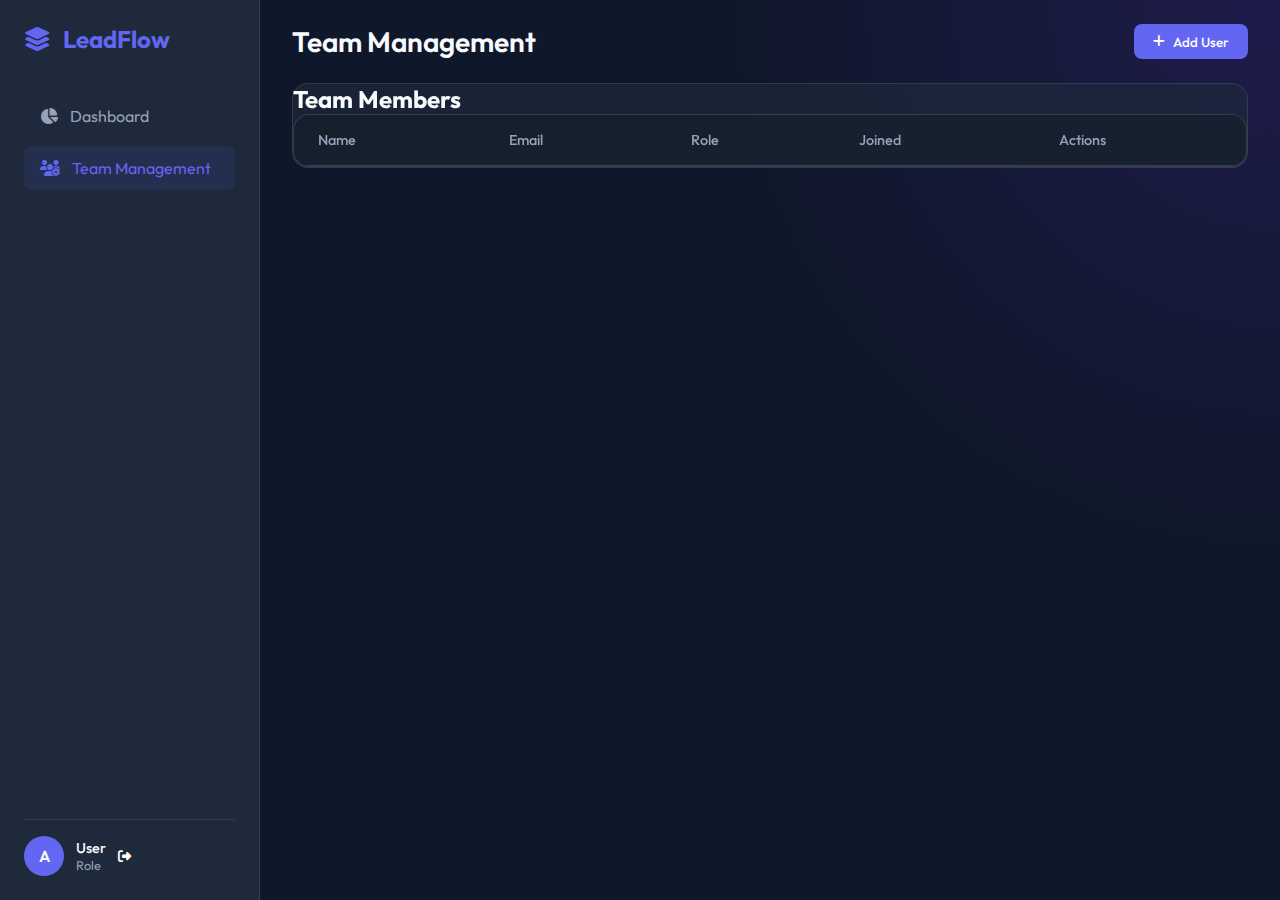
<file: crm/admin.html>
<!DOCTYPE html>
<html lang="en">
<head>
    <meta charset="UTF-8">
    <meta name="viewport" content="width=device-width, initial-scale=1.0">
    <title>Admin - LeadFlow CRM</title>
    <link rel="preconnect" href="https://fonts.googleapis.com">
    <link rel="preconnect" href="https://fonts.gstatic.com" crossorigin>
    <link href="https://fonts.googleapis.com/css2?family=Outfit:wght@300;400;500;600;700&display=swap" rel="stylesheet">
    <link rel="stylesheet" href="https://cdnjs.cloudflare.com/ajax/libs/font-awesome/6.4.0/css/all.min.css">
    <link rel="stylesheet" href="assets/css/style.css">
</head>
<body>
    <div class="app-container">
        <aside class="sidebar">
            <div class="logo">
                <i class="fa-solid fa-layer-group"></i>
                <span>LeadFlow</span>
            </div>
            <nav class="nav-menu">
                <a href="index.html" class="nav-item">
                    <i class="fa-solid fa-chart-pie"></i>
                    <span>Dashboard</span>
                </a>
                <a href="#" class="nav-item active">
                    <i class="fa-solid fa-users-gear"></i>
                    <span>Team Management</span>
                </a>
            </nav>
            <div class="user-profile">
                <div class="avatar">A</div>
                <div class="info">
                    <span class="name" id="user-name">User</span>
                    <span class="role" id="user-role">Role</span>
                </div>
                <button id="logout-btn" style="background:none; border:none; color:white; cursor:pointer;"><i class="fa-solid fa-sign-out-alt"></i></button>
            </div>
        </aside>

        <main class="main-content">
            <header class="top-header">
                <h1>Team Management</h1>
                <div class="actions">
                    <button class="btn-primary" id="add-user-btn">
                        <i class="fa-solid fa-plus"></i> Add User
                    </button>
                </div>
            </header>

            <div class="view-container">
                <div class="card">
                    <div class="card-header">
                        <h2>Team Members</h2>
                    </div>
                    <div class="table-container">
                        <table class="data-table">
                            <thead>
                                <tr>
                                    <th>Name</th>
                                    <th>Email</th>
                                    <th>Role</th>
                                    <th>Joined</th>
                                    <th>Actions</th>
                                </tr>
                            </thead>
                            <tbody id="users-table-body">
                                <!-- Users will be injected here -->
                            </tbody>
                        </table>
                    </div>
                </div>
            </div>
        </main>
    </div>

    <!-- Add User Modal -->
    <div id="modal-overlay" class="modal-overlay hidden">
        <div class="modal">
            <div class="modal-header">
                <h2>Add New User</h2>
                <button class="close-modal"><i class="fa-solid fa-times"></i></button>
            </div>
            <div class="modal-body">
                <form id="user-form">
                    <div class="form-group">
                        <label>Name</label>
                        <input type="text" name="name" required>
                    </div>
                    <div class="form-group">
                        <label>Email</label>
                        <input type="email" name="email" required>
                    </div>
                    <div class="form-group">
                        <label>Password</label>
                        <input type="password" name="password" required>
                    </div>
                    <div class="form-group">
                        <label>Role</label>
                        <select name="role">
                            <option value="team">Team Member</option>
                            <option value="admin">Admin</option>
                        </select>
                    </div>
                    <div class="form-actions">
                        <button type="button" class="btn-secondary close-modal">Cancel</button>
                        <button type="submit" class="btn-primary">Create User</button>
                    </div>
                </form>
            </div>
        </div>
    </div>

    <script>
        // Check Auth
        fetch('api/auth.php?action=check')
            .then(res => res.json())
            .then(data => {
                if (!data.authenticated || data.user.role !== 'admin') {
                    window.location.href = 'index.html';
                } else {
                    document.getElementById('user-name').textContent = data.user.name;
                    document.getElementById('user-role').textContent = data.user.role;
                    loadUsers();
                }
            });

        document.getElementById('logout-btn').addEventListener('click', async () => {
            await fetch('api/auth.php?action=logout', { method: 'POST' });
            window.location.href = 'login.html';
        });

        // Modal Logic
        const modalOverlay = document.getElementById('modal-overlay');
        const addUserBtn = document.getElementById('add-user-btn');
        const closeBtns = document.querySelectorAll('.close-modal');

        addUserBtn.addEventListener('click', () => modalOverlay.classList.remove('hidden'));
        closeBtns.forEach(btn => btn.addEventListener('click', () => modalOverlay.classList.add('hidden')));

        // Load Users
        async function loadUsers() {
            const response = await fetch('api/users.php');
            const users = await response.json();
            const tbody = document.getElementById('users-table-body');
            tbody.innerHTML = users.map(user => `
                <tr>
                    <td>${user.name}</td>
                    <td>${user.email}</td>
                    <td><span class="status-badge status-${user.role === 'admin' ? 'qualified' : 'new'}">${user.role}</span></td>
                    <td>${new Date(user.created_at).toLocaleDateString()}</td>
                    <td>
                        <button class="btn-icon delete-user" data-id="${user.id}"><i class="fa-solid fa-trash"></i></button>
                    </td>
                </tr>
            `).join('');

            document.querySelectorAll('.delete-user').forEach(btn => {
                btn.addEventListener('click', async () => {
                    if (confirm('Are you sure?')) {
                        await fetch(`api/users.php?id=${btn.dataset.id}`, { method: 'DELETE' });
                        loadUsers();
                    }
                });
            });
        }

        // Add User
        document.getElementById('user-form').addEventListener('submit', async (e) => {
            e.preventDefault();
            const formData = new FormData(e.target);
            const data = Object.fromEntries(formData.entries());

            const response = await fetch('api/users.php', {
                method: 'POST',
                headers: { 'Content-Type': 'application/json' },
                body: JSON.stringify(data)
            });

            if (response.ok) {
                modalOverlay.classList.add('hidden');
                e.target.reset();
                loadUsers();
            } else {
                alert('Error creating user');
            }
        });
    </script>
</body>
</html>
</file>
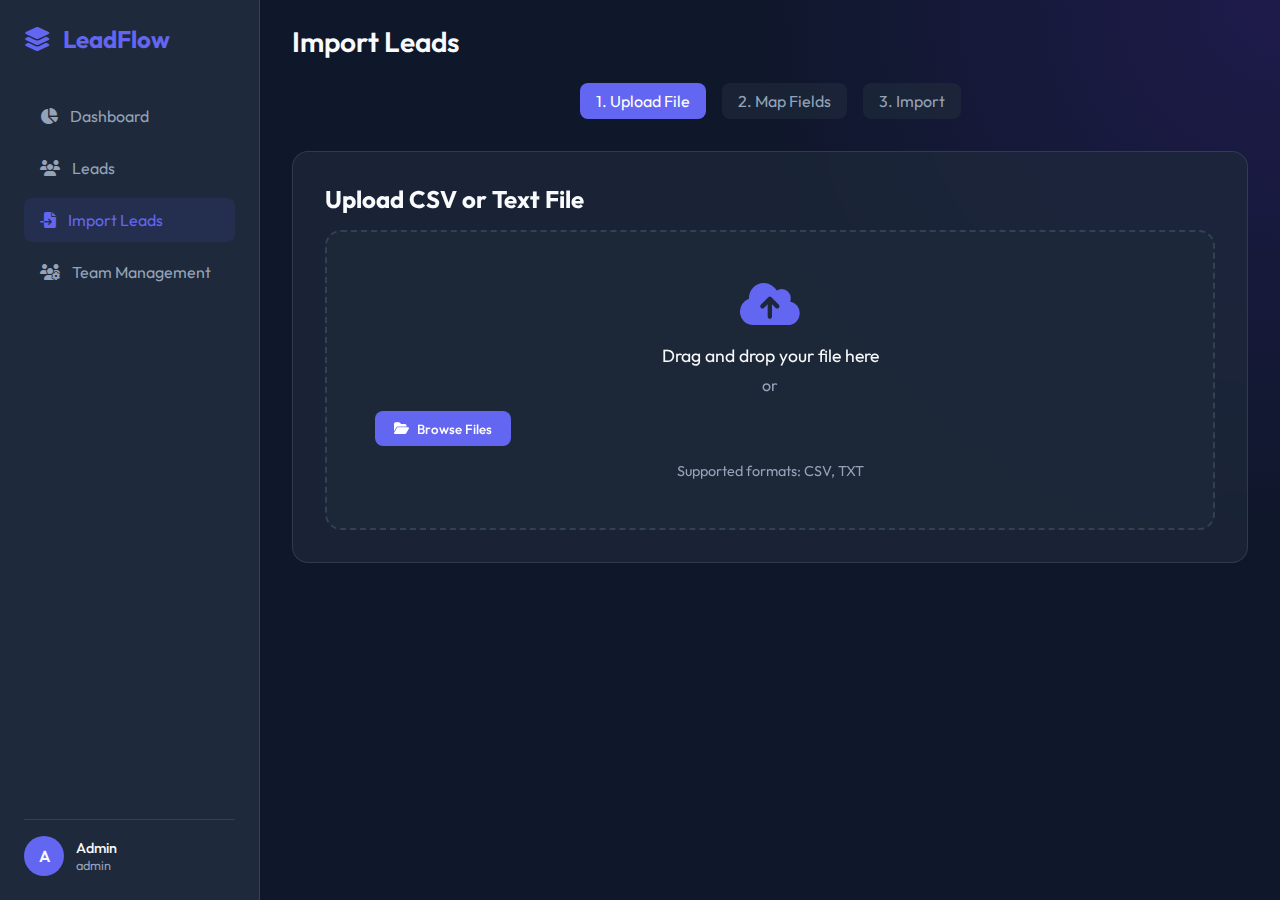
<file: crm/import.html>
<!DOCTYPE html>
<html lang="en">
<head>
    <meta charset="UTF-8">
    <meta name="viewport" content="width=device-width, initial-scale=1.0">
    <title>Import Leads - LeadFlow CRM</title>
    <link rel="preconnect" href="https://fonts.googleapis.com">
    <link rel="preconnect" href="https://fonts.gstatic.com" crossorigin>
    <link href="https://fonts.googleapis.com/css2?family=Outfit:wght@300;400;500;600;700&display=swap" rel="stylesheet">
    <link rel="stylesheet" href="https://cdnjs.cloudflare.com/ajax/libs/font-awesome/6.4.0/css/all.min.css">
    <link rel="stylesheet" href="assets/css/style.css">
    <style>
        .import-container {
            max-width: 1200px;
            margin: 0 auto;
        }
        .upload-area {
            border: 2px dashed var(--border-color);
            border-radius: 1rem;
            padding: 3rem;
            text-align: center;
            background: var(--glass-bg);
            cursor: pointer;
            transition: all 0.3s;
        }
        .upload-area:hover {
            border-color: var(--primary-color);
            background: rgba(99, 102, 241, 0.1);
        }
        .upload-area.dragover {
            border-color: var(--primary-color);
            background: rgba(99, 102, 241, 0.2);
        }
        .mapping-table {
            margin-top: 2rem;
        }
        .mapping-row {
            display: grid;
            grid-template-columns: 1fr 1fr 2fr;
            gap: 1rem;
            padding: 1rem;
            background: var(--glass-bg);
            border-radius: 0.5rem;
            margin-bottom: 0.5rem;
        }
        .preview-table {
            margin-top: 1rem;
            overflow-x: auto;
        }
        .step {
            display: none;
        }
        .step.active {
            display: block;
        }
        .step-indicator {
            display: flex;
            justify-content: center;
            gap: 1rem;
            margin-bottom: 2rem;
        }
        .step-item {
            padding: 0.5rem 1rem;
            border-radius: 0.5rem;
            background: var(--glass-bg);
            color: var(--text-muted);
        }
        .step-item.active {
            background: var(--primary-color);
            color: white;
        }
        .field-matching-container {
            display: grid;
            grid-template-columns: 1fr 1fr;
            gap: 2rem;
            margin-top: 2rem;
        }
        .csv-columns, .db-fields {
            background: var(--glass-bg);
            border: 1px solid var(--border-color);
            border-radius: 1rem;
            padding: 1.5rem;
        }
        .columns-chips-container {
            display: flex;
            flex-wrap: wrap;
            gap: 0.75rem;
            min-height: 100px;
        }
        .column-chip {
            display: inline-flex;
            align-items: center;
            gap: 0.5rem;
            background: linear-gradient(135deg, #667eea 0%, #764ba2 100%);
            color: white;
            padding: 0.75rem 1.25rem;
            border-radius: 2rem;
            cursor: grab;
            transition: all 0.2s;
            box-shadow: 0 2px 8px rgba(99, 102, 241, 0.3);
            user-select: none;
        }
        .column-chip:hover {
            transform: translateY(-2px) scale(1.05);
            box-shadow: 0 4px 12px rgba(99, 102, 241, 0.5);
        }
        .column-chip.dragging {
            opacity: 0.5;
            cursor: grabbing;
            transform: scale(0.95);
        }
        .column-chip.selected {
            background: linear-gradient(135deg, #f093fb 0%, #f5576c 100%);
            box-shadow: 0 4px 12px rgba(245, 87, 108, 0.5);
        }
        .chip-icon {
            width: 20px;
            height: 20px;
            background: rgba(255, 255, 255, 0.3);
            border-radius: 50%;
            display: flex;
            align-items: center;
            justify-content: center;
            font-size: 0.75rem;
        }
        .chip-label {
            font-weight: 600;
            font-size: 0.9rem;
        }
        .chip-sample {
            font-size: 0.75rem;
            opacity: 0.8;
            background: rgba(0, 0, 0, 0.2);
            padding: 0.25rem 0.5rem;
            border-radius: 0.5rem;
        }
        .drop-zone {
            min-height: 80px;
            border: 2px dashed var(--border-color);
            border-radius: 0.75rem;
            padding: 1rem;
            margin-bottom: 0.75rem;
            transition: all 0.3s;
            background: rgba(0, 0, 0, 0.2);
        }
        .drop-zone.drag-over {
            border-color: var(--primary-color);
            background: rgba(99, 102, 241, 0.15);
            transform: scale(1.02);
        }
        .drop-zone.filled {
            border-style: solid;
            background: rgba(16, 185, 129, 0.15);
            border-color: var(--success);
        }
        .matched-item {
            display: flex;
            justify-content: space-between;
            align-items: center;
            padding: 0.75rem;
            background: linear-gradient(135deg, #667eea 0%, #764ba2 100%);
            border-radius: 0.75rem;
            color: white;
        }
        .remove-match {
            background: rgba(255, 255, 255, 0.2);
            border: none;
            color: white;
            padding: 0.35rem 0.6rem;
            border-radius: 50%;
            cursor: pointer;
            transition: all 0.2s;
            display: flex;
            align-items: center;
            justify-content: center;
        }
        .remove-match:hover {
            background: var(--danger);
            transform: scale(1.1);
        }
    </style>
</head>
<body>
    <div class="app-container">
        <aside class="sidebar">
            <div class="logo">
                <i class="fa-solid fa-layer-group"></i>
                <span>LeadFlow</span>
            </div>
            <nav class="nav-menu">
                <a href="index.html" class="nav-item">
                    <i class="fa-solid fa-chart-pie"></i>
                    <span>Dashboard</span>
                </a>
                <a href="index.html" class="nav-item">
                    <i class="fa-solid fa-users"></i>
                    <span>Leads</span>
                </a>
                <a href="#" class="nav-item active">
                    <i class="fa-solid fa-file-import"></i>
                    <span>Import Leads</span>
                </a>
                <a href="admin.html" class="nav-item">
                    <i class="fa-solid fa-users-gear"></i>
                    <span>Team Management</span>
                </a>
            </nav>
            <div class="user-profile">
                <div class="avatar">A</div>
                <div class="info">
                    <span class="name" id="user-name">Admin</span>
                    <span class="role" id="user-role">admin</span>
                </div>
            </div>
        </aside>

        <main class="main-content">
            <header class="top-header">
                <h1>Import Leads</h1>
            </header>

            <div class="view-container">
                <div class="import-container">
                    <div class="step-indicator">
                        <div class="step-item active" data-step="1">1. Upload File</div>
                        <div class="step-item" data-step="2">2. Map Fields</div>
                        <div class="step-item" data-step="3">3. Import</div>
                    </div>

                    <!-- Step 1: Upload -->
                    <div class="step active" id="step-1">
                        <div class="card" style="padding: 2rem;">
                            <h2 style="margin-bottom: 1rem;">Upload CSV or Text File</h2>
                            <div class="upload-area" id="upload-area">
                                <i class="fa-solid fa-cloud-arrow-up" style="font-size: 3rem; color: var(--primary-color); margin-bottom: 1rem;"></i>
                                <p style="font-size: 1.1rem; margin-bottom: 0.5rem;">Drag and drop your file here</p>
                                <p style="color: var(--text-muted); margin-bottom: 1rem;">or</p>
                                <button class="btn-primary" onclick="document.getElementById('file-input').click()">
                                    <i class="fa-solid fa-folder-open"></i> Browse Files
                                </button>
                                <input type="file" id="file-input" accept=".csv,.txt" style="display: none;">
                                <p style="color: var(--text-muted); margin-top: 1rem; font-size: 0.9rem;">Supported formats: CSV, TXT</p>
                            </div>
                        </div>
                    </div>

                    <!-- Step 2: Map Fields -->
                    <div class="step" id="step-2">
                        <div class="card" style="padding: 2rem;">
                            <h2 style="margin-bottom: 1rem;">Match Your Fields</h2>
                            <p style="color: var(--text-muted); margin-bottom: 1.5rem;">Drag CSV columns to the corresponding database fields</p>
                            
                            <div class="field-matching-container">
                                <div class="csv-columns">
                                    <h3 style="margin-bottom: 1rem;"><i class="fa-solid fa-table"></i> CSV Columns</h3>
                                    <p style="color: var(--text-muted); font-size: 0.85rem; margin-bottom: 1rem;">Drag these chips to match with database fields</p>
                                    <div class="columns-chips-container" id="csv-columns-list"></div>
                                </div>
                                
                                <div class="db-fields">
                                    <h3 style="margin-bottom: 1rem;"><i class="fa-solid fa-database"></i> Database Fields</h3>
                                    <p style="color: var(--text-muted); font-size: 0.85rem; margin-bottom: 1rem;">Drop columns here to map</p>
                                    <div id="db-fields-list"></div>
                                </div>
                            </div>
                            
                            <div class="preview-table">
                                <h3 style="margin-bottom: 1rem;">Preview (First 10 rows)</h3>
                                <div class="table-container">
                                    <table id="preview-table"></table>
                                </div>
                            </div>
                            <div style="display: flex; gap: 1rem; margin-top: 2rem;">
                                <button class="btn-secondary" onclick="goToStep(1)">Back</button>
                                <button class="btn-primary" onclick="startImport()">Import Leads</button>
                            </div>
                        </div>
                    </div>

                    <!-- Step 3: Results -->
                    <div class="step" id="step-3">
                        <div class="card" style="padding: 2rem;">
                            <h2 style="margin-bottom: 1rem;">Import Complete</h2>
                            <div id="import-results"></div>
                            <div style="margin-top: 2rem;">
                                <a href="index.html" class="btn-primary">Go to Leads</a>
                                <button class="btn-secondary" onclick="location.reload()" style="margin-left: 1rem;">Import More</button>
                            </div>
                        </div>
                    </div>
                </div>
            </div>
        </main>
    </div>

    <script src="assets/js/api.js"></script>
    <script>
        let fileData = null;
        let headers = [];
        let previewRows = [];

        // Check auth
        fetch('api/auth.php?action=check')
            .then(res => res.json())
            .then(data => {
                if (!data.authenticated || data.user.role !== 'admin') {
                    window.location.href = 'index.html';
                }
            });

        // File upload handling
        const uploadArea = document.getElementById('upload-area');
        const fileInput = document.getElementById('file-input');

        uploadArea.addEventListener('dragover', (e) => {
            e.preventDefault();
            uploadArea.classList.add('dragover');
        });

        uploadArea.addEventListener('dragleave', () => {
            uploadArea.classList.remove('dragover');
        });

        uploadArea.addEventListener('drop', (e) => {
            e.preventDefault();
            uploadArea.classList.remove('dragover');
            const files = e.dataTransfer.files;
            if (files.length > 0) {
                handleFile(files[0]);
            }
        });

        fileInput.addEventListener('change', (e) => {
            if (e.target.files.length > 0) {
                handleFile(e.target.files[0]);
            }
        });

        async function handleFile(file) {
            try {
                // Read file as text
                const text = await file.text();
                
                // Parse CSV
                const lines = text.split('\n').filter(line => line.trim());
                
                if (lines.length < 2) {
                    alert('File must have at least a header row and one data row');
                    return;
                }
                
                // First line is headers
                headers = parseCSVLine(lines[0]);
                
                // Read up to 10 data rows for preview
                previewRows = [];
                for (let i = 1; i < Math.min(lines.length, 11); i++) {
                    const row = parseCSVLine(lines[i]);
                    if (row.length > 0) {
                        previewRows.push(row);
                    }
                }
                
                // Store all rows for import
                window.allRows = [];
                for (let i = 1; i < lines.length; i++) {
                    const row = parseCSVLine(lines[i]);
                    if (row.length > 0 && row.some(cell => cell.trim())) {
                        window.allRows.push(row);
                    }
                }
                
                showMappingStep();
                
            } catch (error) {
                console.error('File reading error:', error);
                alert('Error reading file: ' + error.message);
            }
        }
        
        function parseCSVLine(line) {
            const result = [];
            let current = '';
            let inQuotes = false;
            
            for (let i = 0; i < line.length; i++) {
                const char = line[i];
                
                if (char === '"') {
                    inQuotes = !inQuotes;
                } else if (char === ',' && !inQuotes) {
                    result.push(current.trim());
                    current = '';
                } else {
                    current += char;
                }
            }
            result.push(current.trim());
            
            return result;
        }

        function showMappingStep() {
            goToStep(2);

            // Database fields
            const dbFields = [
                { name: 'name', label: 'Name', required: true },
                { name: 'phone', label: 'Phone', required: true },
                { name: 'email', label: 'Email', required: false },
                { name: 'source', label: 'Source', required: false },
                { name: 'status', label: 'Status', required: false }
            ];
            
            // Render CSV columns as chips
            const csvColumnsList = document.getElementById('csv-columns-list');
            csvColumnsList.innerHTML = headers.map((header, index) => `
                <div class="column-chip" draggable="true" data-column-index="${index}">
                    <span class="chip-icon">${index + 1}</span>
                    <span class="chip-label">${header}</span>
                    <span class="chip-sample">${previewRows[0]?.[index] || 'N/A'}</span>
                </div>
            `).join('');
            
            // Render database fields with drop zones
            const dbFieldsList = document.getElementById('db-fields-list');
            dbFieldsList.innerHTML = dbFields.map(field => `
                <div class="drop-zone" data-field="${field.name}">
                    <div style="display: flex; justify-content: space-between; align-items: center; margin-bottom: 0.5rem;">
                        <strong>${field.label}</strong>
                        ${field.required ? '<span style="color: var(--danger); font-size: 0.85rem;">*Required</span>' : ''}
                    </div>
                    <div class="drop-target" data-field="${field.name}">
                        <em style="color: var(--text-muted); font-size: 0.9rem;">Drop column here</em>
                    </div>
                </div>
            `).join('');
            
            // Setup drag and drop
            setupFieldMatching();
            
            // Show preview table
            const previewTable = document.getElementById('preview-table');
            previewTable.innerHTML = `
                <thead>
                    <tr>${headers.map(h => `<th>${h}</th>`).join('')}</tr>
                </thead>
                <tbody>
                    ${previewRows.map(row => `<tr>${row.map(cell => `<td>${cell}</td>`).join('')}</tr>`).join('')}
                </tbody>
            `;
        }
        
        let fieldMapping = {};
        
        function setupFieldMatching() {
            const columns = document.querySelectorAll('.column-chip');
            const dropZones = document.querySelectorAll('.drop-zone');
            
            columns.forEach(column => {
                column.addEventListener('dragstart', handleDragStart);
                column.addEventListener('dragend', handleDragEnd);
                column.addEventListener('click', () => {
                    column.classList.toggle('selected');
                });
            });
            
            dropZones.forEach(zone => {
                zone.addEventListener('dragover', handleDragOver);
                zone.addEventListener('drop', handleDrop);
                zone.addEventListener('dragleave', handleDragLeave);
            });
        }
        
        let draggedColumn = null;
        
        function handleDragStart(e) {
            draggedColumn = e.target;
            e.target.classList.add('dragging');
            e.dataTransfer.effectAllowed = 'move';
        }
        
        function handleDragEnd(e) {
            e.target.classList.remove('dragging');
        }
        
        function handleDragOver(e) {
            e.preventDefault();
            e.dataTransfer.dropEffect = 'move';
            e.currentTarget.classList.add('drag-over');
        }
        
        function handleDragLeave(e) {
            e.currentTarget.classList.remove('drag-over');
        }
        
        function handleDrop(e) {
            e.preventDefault();
            e.currentTarget.classList.remove('drag-over');
            
            if (!draggedColumn) return;
            
            const dropZone = e.currentTarget;
            const fieldName = dropZone.dataset.field;
            const columnIndex = parseInt(draggedColumn.dataset.columnIndex);
            const columnName = headers[columnIndex];
            
            // Store mapping
            fieldMapping[fieldName] = columnIndex;
            
            // Update UI
            const dropTarget = dropZone.querySelector('.drop-target');
            dropTarget.innerHTML = `
                <div class="matched-item">
                    <span><strong>${columnName}</strong></span>
                    <button class="remove-match" onclick="removeMatch('${fieldName}')">
                        <i class="fa-solid fa-times"></i>
                    </button>
                </div>
            `;
            dropZone.classList.add('filled');
        }
        
        function removeMatch(fieldName) {
            delete fieldMapping[fieldName];
            const dropZone = document.querySelector(`.drop-zone[data-field="${fieldName}"]`);
            const dropTarget = dropZone.querySelector('.drop-target');
            dropTarget.innerHTML = '<em style="color: var(--text-muted); font-size: 0.9rem;">Drop column here</em>';
            dropZone.classList.remove('filled');
        }

        async function startImport() {
            // Check required fields
            if (!fieldMapping.name || !fieldMapping.phone) {
                alert('Please map at least Name and Phone fields (required)');
                return;
            }

            try {
                const response = await fetch('api/import.php', {
                    method: 'POST',
                    headers: { 'Content-Type': 'application/json' },
                    body: JSON.stringify({
                        action: 'import',
                        mapping: fieldMapping,
                        rows: window.allRows || previewRows
                    })
                });

                const data = await response.json();

                if (response.ok && data.success) {
                    showResults(data);
                } else {
                    alert('Import failed: ' + (data.error || 'Unknown error'));
                }
            } catch (error) {
                alert('Error during import: ' + error.message);
            }
        }

        function showResults(data) {
            goToStep(3);
            const resultsDiv = document.getElementById('import-results');
            resultsDiv.innerHTML = `
                <div style="text-align: center; padding: 2rem;">
                    <i class="fa-solid fa-circle-check" style="font-size: 4rem; color: var(--success); margin-bottom: 1rem;"></i>
                    <h3 style="margin-bottom: 1rem;">Successfully imported ${data.imported} of ${data.total} leads</h3>
                    ${data.errors.length > 0 ? `
                        <div style="margin-top: 1.5rem; text-align: left;">
                            <h4 style="color: var(--warning);">Errors:</h4>
                            <ul style="color: var(--text-muted);">
                                ${data.errors.slice(0, 10).map(err => `<li>${err}</li>`).join('')}
                                ${data.errors.length > 10 ? `<li>... and ${data.errors.length - 10} more</li>` : ''}
                            </ul>
                        </div>
                    ` : ''}
                </div>
            `;
        }

        function goToStep(stepNumber) {
            document.querySelectorAll('.step').forEach(step => step.classList.remove('active'));
            document.querySelectorAll('.step-item').forEach(item => item.classList.remove('active'));
            
            document.getElementById(`step-${stepNumber}`).classList.add('active');
            document.querySelector(`.step-item[data-step="${stepNumber}"]`).classList.add('active');
        }
    </script>
</body>
</html>
</file>
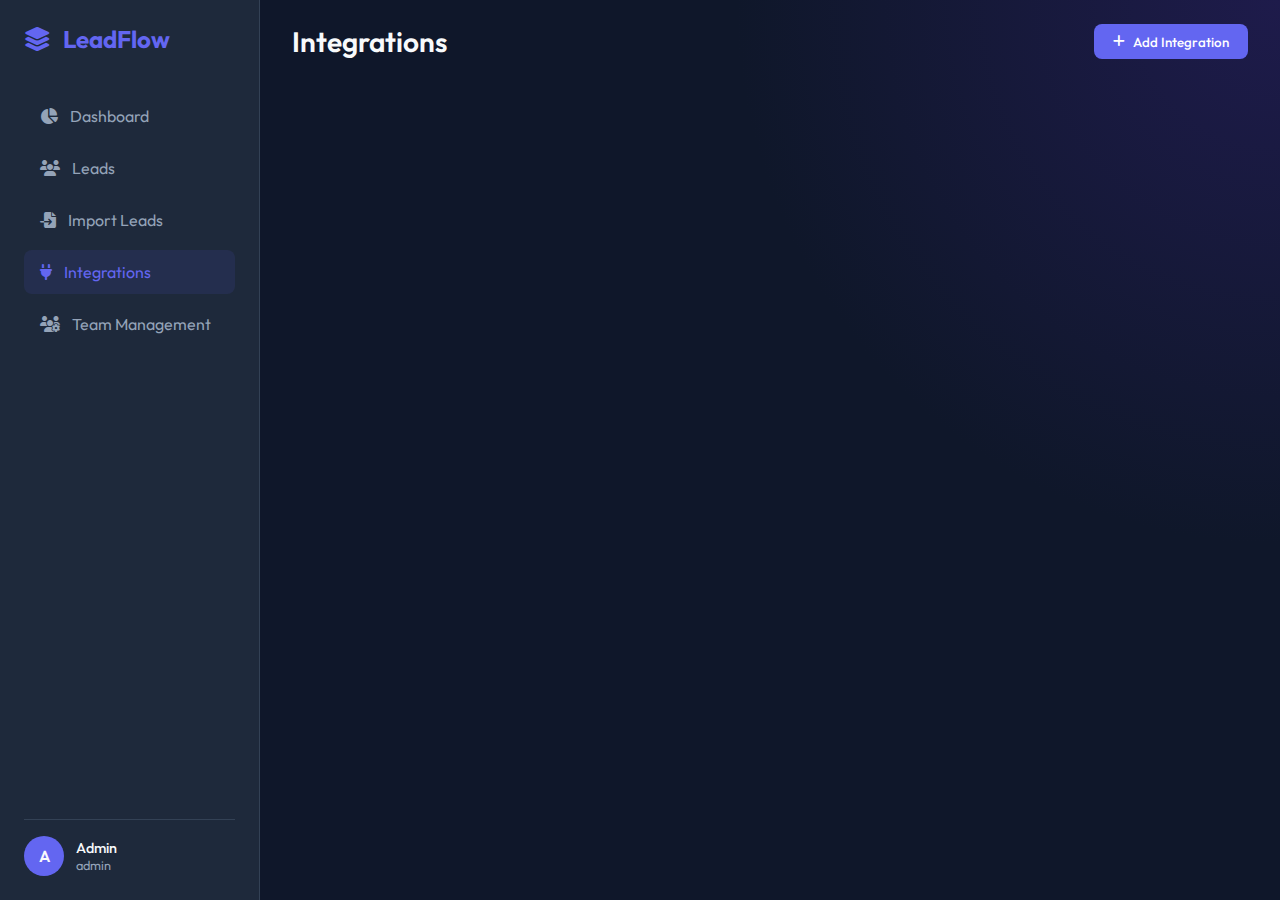
<file: crm/integrations.html>
<!DOCTYPE html>
<html lang="en">
<head>
    <meta charset="UTF-8">
    <meta name="viewport" content="width=device-width, initial-scale=1.0">
    <title>Integrations - LeadFlow CRM</title>
    <link rel="preconnect" href="https://fonts.googleapis.com">
    <link rel="preconnect" href="https://fonts.gstatic.com" crossorigin>
    <link href="https://fonts.googleapis.com/css2?family=Outfit:wght@300;400;500;600;700&display=swap" rel="stylesheet">
    <link rel="stylesheet" href="https://cdnjs.cloudflare.com/ajax/libs/font-awesome/6.4.0/css/all.min.css">
    <link rel="stylesheet" href="assets/css/style.css">
    <style>
        .integrations-grid {
            display: grid;
            grid-template-columns: repeat(auto-fill, minmax(350px, 1fr));
            gap: 1.5rem;
            margin-top: 2rem;
        }
        .integration-card {
            background: var(--glass-bg);
            border: 1px solid var(--border-color);
            border-radius: 1rem;
            padding: 2rem;
            transition: all 0.3s;
        }
        .integration-card:hover {
            transform: translateY(-4px);
            box-shadow: 0 8px 24px rgba(99, 102, 241, 0.2);
        }
        .platform-icon {
            width: 60px;
            height: 60px;
            border-radius: 1rem;
            display: flex;
            align-items: center;
            justify-content: center;
            font-size: 2rem;
            margin-bottom: 1rem;
        }
        .google-ads { background: linear-gradient(135deg, #4285F4, #34A853); }
        .facebook { background: linear-gradient(135deg, #1877F2, #0866FF); }
        .custom { background: linear-gradient(135deg, #667eea, #764ba2); }
        
        .webhook-url-container {
            background: rgba(0, 0, 0, 0.3);
            border: 1px solid var(--border-color);
            border-radius: 0.5rem;
            padding: 1rem;
            margin: 1rem 0;
            display: flex;
            align-items: center;
            gap: 0.5rem;
        }
        .webhook-url {
            flex: 1;
            font-family: 'Courier New', monospace;
            font-size: 0.85rem;
            color: var(--primary-color);
            overflow: hidden;
            text-overflow: ellipsis;
            white-space: nowrap;
        }
        .copy-btn {
            background: var(--primary-color);
            border: none;
            color: white;
            padding: 0.5rem 1rem;
            border-radius: 0.5rem;
            cursor: pointer;
            transition: all 0.2s;
        }
        .copy-btn:hover {
            background: #5568d3;
        }
        .stats {
            display: flex;
            gap: 1.5rem;
            margin-top: 1rem;
        }
        .stat-item {
            flex: 1;
        }
        .stat-value {
            font-size: 1.5rem;
            font-weight: 700;
            color: var(--primary-color);
        }
        .stat-label {
            font-size: 0.85rem;
            color: var(--text-muted);
        }
        .empty-state {
            text-align: center;
            padding: 4rem 2rem;
            color: var(--text-muted);
        }
    </style>
</head>
<body>
    <div class="app-container">
        <aside class="sidebar">
            <div class="logo">
                <i class="fa-solid fa-layer-group"></i>
                <span>LeadFlow</span>
            </div>
            <nav class="nav-menu">
                <a href="index.html" class="nav-item">
                    <i class="fa-solid fa-chart-pie"></i>
                    <span>Dashboard</span>
                </a>
                <a href="index.html" class="nav-item">
                    <i class="fa-solid fa-users"></i>
                    <span>Leads</span>
                </a>
                <a href="import.html" class="nav-item">
                    <i class="fa-solid fa-file-import"></i>
                    <span>Import Leads</span>
                </a>
                <a href="#" class="nav-item active">
                    <i class="fa-solid fa-plug"></i>
                    <span>Integrations</span>
                </a>
                <a href="admin.html" class="nav-item">
                    <i class="fa-solid fa-users-gear"></i>
                    <span>Team Management</span>
                </a>
            </nav>
            <div class="user-profile">
                <div class="avatar">A</div>
                <div class="info">
                    <span class="name" id="user-name">Admin</span>
                    <span class="role" id="user-role">admin</span>
                </div>
            </div>
        </aside>

        <main class="main-content">
            <header class="top-header">
                <h1>Integrations</h1>
                <button class="btn-primary" onclick="showAddIntegrationModal()">
                    <i class="fa-solid fa-plus"></i> Add Integration
                </button>
            </header>

            <div class="view-container">
                <div id="integrations-list" class="integrations-grid"></div>
            </div>
        </main>
    </div>

    <!-- Add Integration Modal -->
    <div id="integration-modal" class="modal" style="display: none;">
        <div class="modal-content">
            <h2>Add New Integration</h2>
            <div style="margin: 1.5rem 0;">
                <label>Integration Name</label>
                <input type="text" id="integration-name" placeholder="e.g., Google Ads Campaign 1" style="width: 100%; padding: 0.75rem; background: var(--bg-dark); border: 1px solid var(--border-color); border-radius: 0.5rem; color: var(--text-main); margin-top: 0.5rem;">
            </div>
            <div style="margin: 1.5rem 0;">
                <label>Platform</label>
                <select id="integration-platform" style="width: 100%; padding: 0.75rem; background: var(--bg-dark); border: 1px solid var(--border-color); border-radius: 0.5rem; color: var(--text-main); margin-top: 0.5rem;">
                    <option value="google_ads">Google Ads</option>
                    <option value="facebook">Facebook Lead Ads</option>
                    <option value="custom">Custom Webhook</option>
                </select>
            </div>
            <div style="display: flex; gap: 1rem; margin-top: 2rem;">
                <button class="btn-secondary" onclick="closeModal()">Cancel</button>
                <button class="btn-primary" onclick="createIntegration()">Create Integration</button>
            </div>
        </div>
    </div>

    <script src="assets/js/api.js"></script>
    <script>
        // Check auth
        fetch('api/auth.php?action=check')
            .then(res => res.json())
            .then(data => {
                if (!data.authenticated || data.user.role !== 'admin') {
                    window.location.href = 'index.html';
                }
            });

        loadIntegrations();

        async function loadIntegrations() {
            try {
                const response = await fetch('api/integrations.php');
                const data = await response.json();

                if (data.success) {
                    renderIntegrations(data.integrations);
                }
            } catch (error) {
                console.error('Error loading integrations:', error);
            }
        }

        function renderIntegrations(integrations) {
            const container = document.getElementById('integrations-list');

            if (integrations.length === 0) {
                container.innerHTML = `
                    <div class="empty-state">
                        <i class="fa-solid fa-plug" style="font-size: 4rem; margin-bottom: 1rem; opacity: 0.3;"></i>
                        <h3>No Integrations Yet</h3>
                        <p>Connect your lead sources to start receiving leads automatically</p>
                        <button class="btn-primary" onclick="showAddIntegrationModal()" style="margin-top: 1rem;">
                            <i class="fa-solid fa-plus"></i> Add Your First Integration
                        </button>
                    </div>
                `;
                return;
            }

            container.innerHTML = integrations.map(integration => {
                const platformInfo = getPlatformInfo(integration.platform);
                const webhookUrl = `${window.location.origin}/crm/api/webhook.php?token=${integration.webhook_token}`;
                const lastUsed = integration.last_used_at ? new Date(integration.last_used_at).toLocaleDateString() : 'Never';

                return `
                    <div class="integration-card">
                        <div class="platform-icon ${integration.platform}">
                            <i class="${platformInfo.icon}"></i>
                        </div>
                        <h3>${integration.name}</h3>
                        <p style="color: var(--text-muted); font-size: 0.9rem;">${platformInfo.label}</p>

                        <div class="webhook-url-container">
                            <input type="text" class="webhook-url" value="${webhookUrl}" readonly>
                            <button class="copy-btn" onclick="copyWebhookUrl('${webhookUrl}')">
                                <i class="fa-solid fa-copy"></i>
                            </button>
                        </div>

                        <div class="stats">
                            <div class="stat-item">
                                <div class="stat-value">${integration.leads_received}</div>
                                <div class="stat-label">Leads Received</div>
                            </div>
                            <div class="stat-item">
                                <div class="stat-value">${lastUsed}</div>
                                <div class="stat-label">Last Used</div>
                            </div>
                        </div>

                        <div style="display: flex; gap: 0.5rem; margin-top: 1.5rem;">
                            <button class="btn-secondary" onclick="testWebhook(${integration.id})" style="flex: 1;">
                                <i class="fa-solid fa-flask"></i> Test
                            </button>
                            <button class="btn-danger" onclick="deleteIntegration(${integration.id})" style="flex: 1;">
                                <i class="fa-solid fa-trash"></i> Delete
                            </button>
                        </div>
                    </div>
                `;
            }).join('');
        }

        function getPlatformInfo(platform) {
            const platforms = {
                google_ads: { label: 'Google Ads', icon: 'fa-brands fa-google' },
                facebook: { label: 'Facebook Lead Ads', icon: 'fa-brands fa-facebook' },
                custom: { label: 'Custom Webhook', icon: 'fa-solid fa-code' }
            };
            return platforms[platform] || platforms.custom;
        }

        function showAddIntegrationModal() {
            document.getElementById('integration-modal').style.display = 'flex';
        }

        function closeModal() {
            document.getElementById('integration-modal').style.display = 'none';
        }

        async function createIntegration() {
            const name = document.getElementById('integration-name').value;
            const platform = document.getElementById('integration-platform').value;

            if (!name) {
                alert('Please enter an integration name');
                return;
            }

            try {
                const response = await fetch('api/integrations.php', {
                    method: 'POST',
                    headers: { 'Content-Type': 'application/json' },
                    body: JSON.stringify({ name, platform })
                });

                const data = await response.json();

                if (data.success) {
                    closeModal();
                    loadIntegrations();
                    document.getElementById('integration-name').value = '';
                } else {
                    alert('Error: ' + (data.error || 'Failed to create integration'));
                }
            } catch (error) {
                alert('Error creating integration: ' + error.message);
            }
        }

        async function deleteIntegration(id) {
            if (!confirm('Are you sure you want to delete this integration?')) {
                return;
            }

            try {
                const response = await fetch(`api/integrations.php?id=${id}`, {
                    method: 'DELETE'
                });

                const data = await response.json();

                if (data.success) {
                    loadIntegrations();
                } else {
                    alert('Error: ' + (data.error || 'Failed to delete integration'));
                }
            } catch (error) {
                alert('Error deleting integration: ' + error.message);
            }
        }

        function copyWebhookUrl(url) {
            navigator.clipboard.writeText(url).then(() => {
                alert('Webhook URL copied to clipboard!');
            });
        }

        async function testWebhook(id) {
            alert('Test webhook feature coming soon! Use tools like Postman or curl to test your webhook URL.');
        }
    </script>
</body>
</html>
</file>
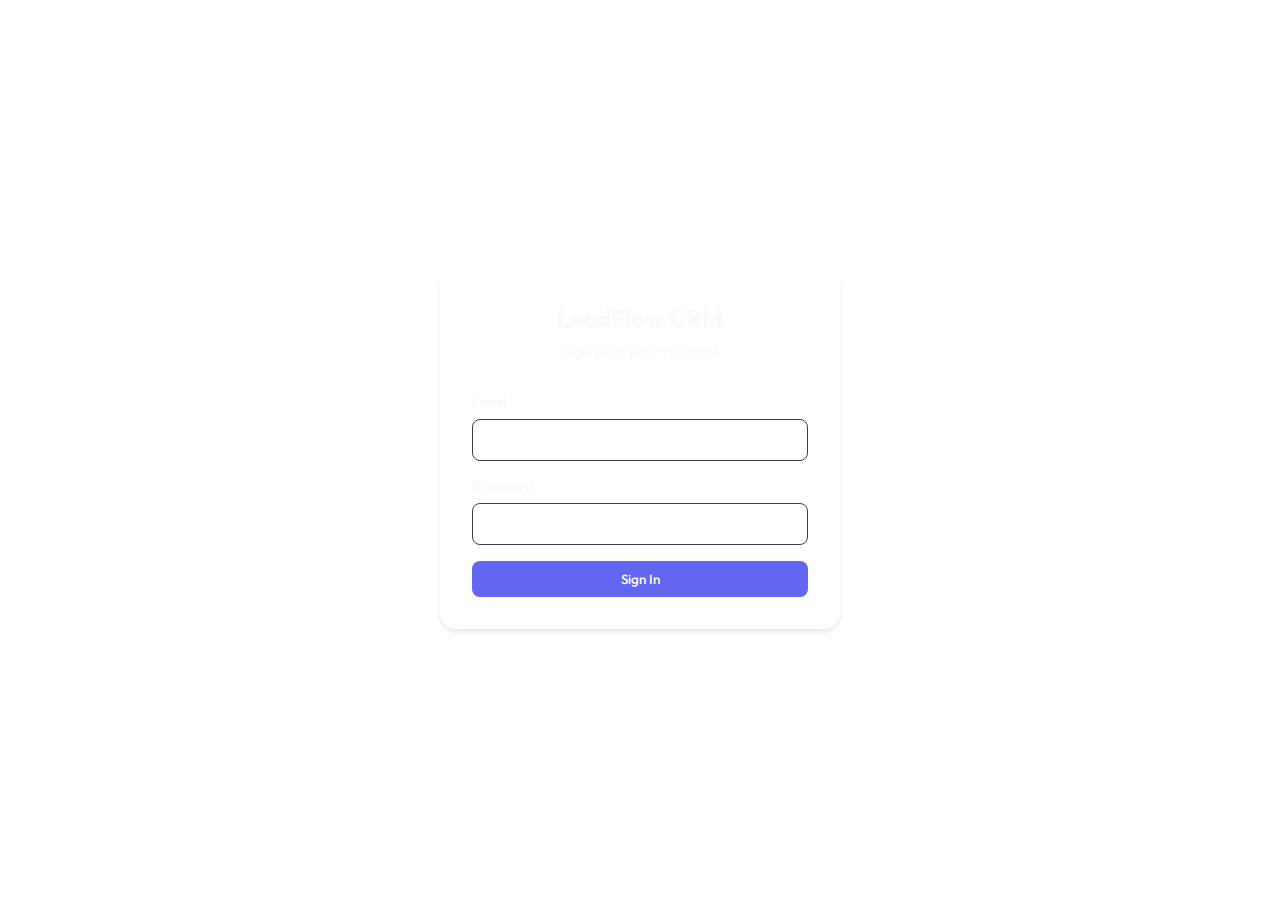
<file: crm/login.html>
<!DOCTYPE html>
<html lang="en">
  <head>
    <meta charset="UTF-8" />
    <meta name="viewport" content="width=device-width, initial-scale=1.0" />
    <title>Login - LeadFlow CRM</title>
    <link rel="preconnect" href="https://fonts.googleapis.com" />
    <link rel="preconnect" href="https://fonts.gstatic.com" crossorigin />
    <link
      href="https://fonts.googleapis.com/css2?family=Outfit:wght@300;400;500;600;700&display=swap"
      rel="stylesheet"
    />
    <link rel="stylesheet" href="assets/css/style.css" />
    <style>
      body {
        display: flex;
        justify-content: center;
        align-items: center;
        height: 100vh;
        background-color: var(--bg-color);
      }
      .login-container {
        background: var(--card-bg);
        padding: 2rem;
        border-radius: 1rem;
        box-shadow: 0 4px 6px -1px rgba(0, 0, 0, 0.1);
        width: 100%;
        max-width: 400px;
      }
      .login-header {
        text-align: center;
        margin-bottom: 2rem;
      }
      .login-header h1 {
        color: var(--text-primary);
        font-size: 1.5rem;
        margin-bottom: 0.5rem;
      }
      .form-group {
        margin-bottom: 1rem;
      }
      .form-group label {
        display: block;
        margin-bottom: 0.5rem;
        color: var(--text-secondary);
      }
      .form-group input {
        width: 100%;
        padding: 0.75rem;
        border: 1px solid var(--border-color);
        border-radius: 0.5rem;
        background: var(--bg-color);
        color: var(--text-primary);
      }
      .btn-primary {
        width: 100%;
        justify-content: center;
      }
      .error-message {
        color: #ef4444;
        text-align: center;
        margin-bottom: 1rem;
        display: none;
      }
    </style>
  </head>
  <body>
    <div class="login-container">
      <div class="login-header">
        <h1>LeadFlow CRM</h1>
        <p>Sign in to your account</p>
      </div>
      <div id="error-message" class="error-message"></div>
      <form id="login-form">
        <div class="form-group">
          <label for="email">Email</label>
          <input type="email" id="email" name="email" required />
        </div>
        <div class="form-group">
          <label for="password">Password</label>
          <input type="password" id="password" name="password" required />
        </div>
        <button type="submit" class="btn-primary">Sign In</button>
      </form>
    </div>

    <script>
      document
        .getElementById("login-form")
        .addEventListener("submit", async (e) => {
          e.preventDefault();
          const email = document.getElementById("email").value;
          const password = document.getElementById("password").value;
          const errorDiv = document.getElementById("error-message");

          try {
            const response = await fetch("api/auth.php?action=login", {
              method: "POST",
              headers: {
                "Content-Type": "application/json",
              },
              body: JSON.stringify({ email, password }),
            });

            const data = await response.json();

            if (response.ok) {
              window.location.href = "index.html";
            } else {
              errorDiv.textContent = data.error || "Login failed";
              errorDiv.style.display = "block";
            }
          } catch (error) {
            errorDiv.textContent = "An error occurred";
            errorDiv.style.display = "block";
          }
        });
    </script>
  </body>
</html>
</file>
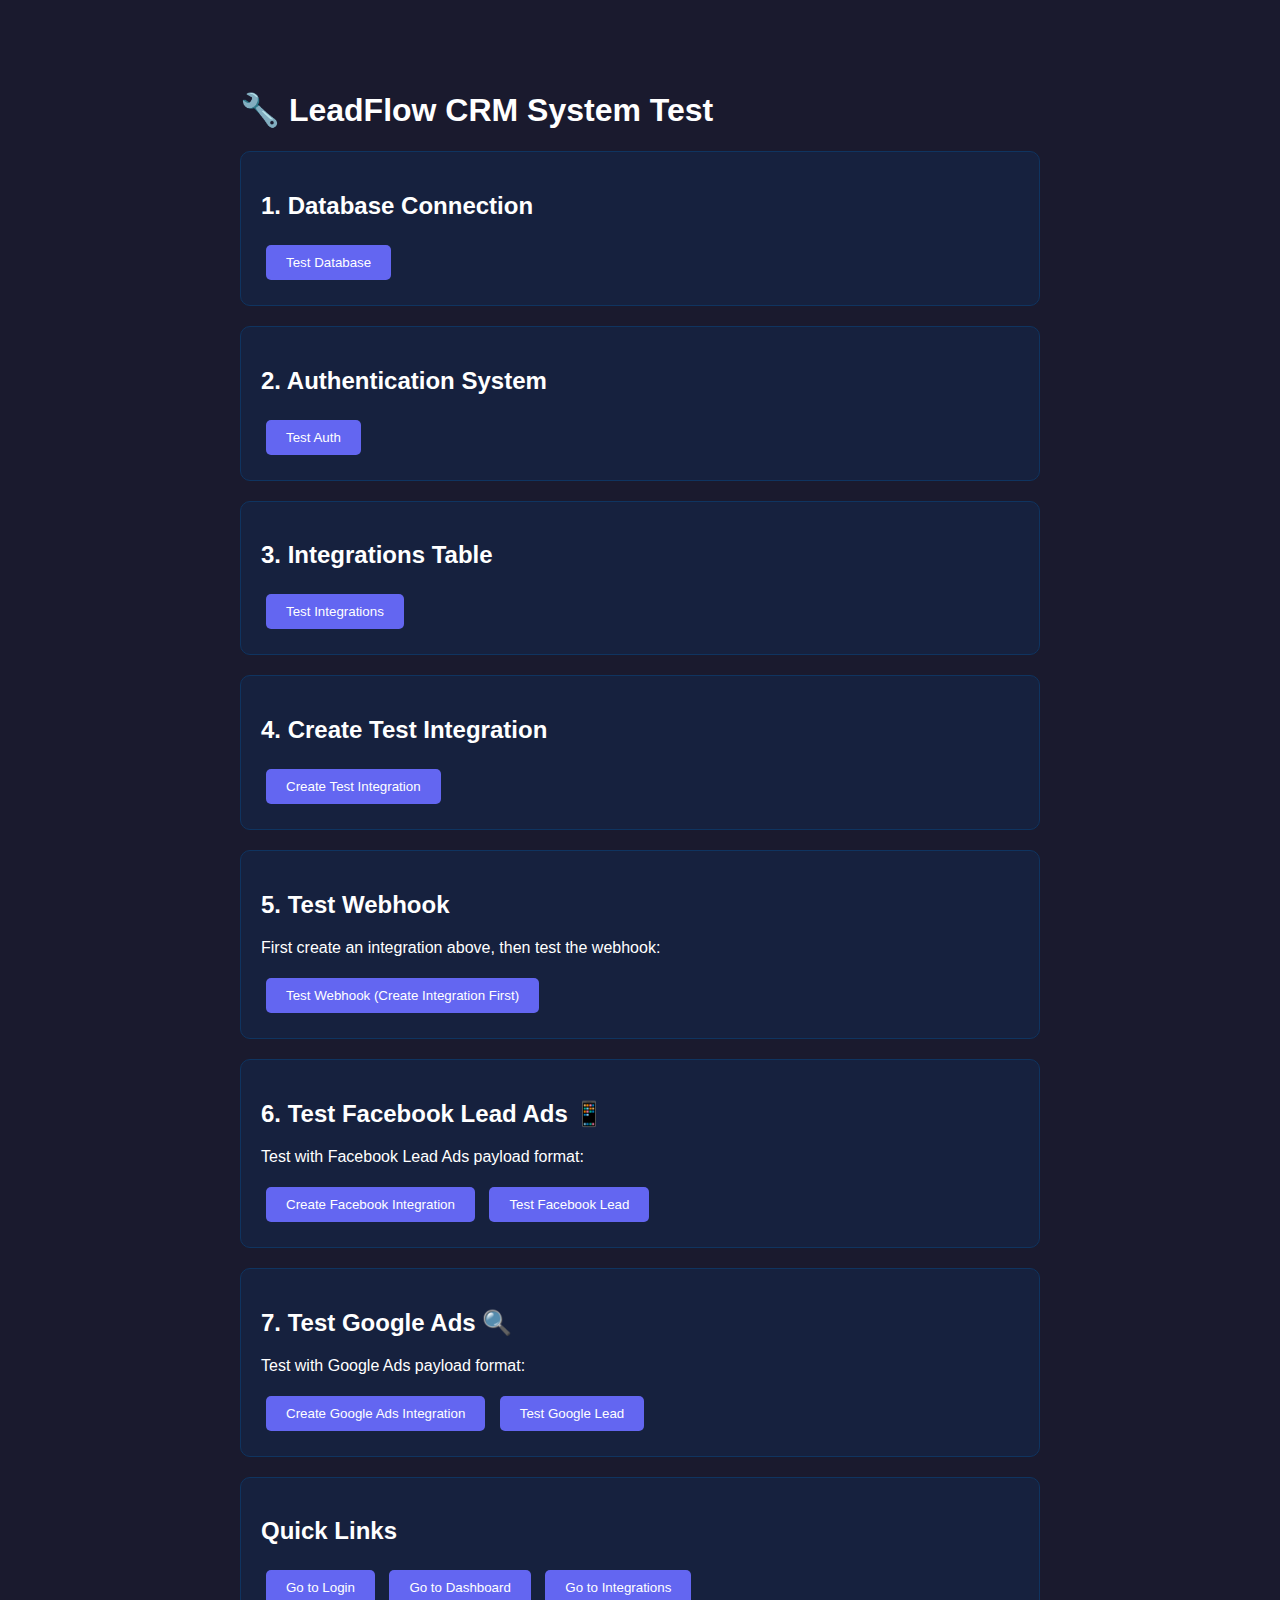
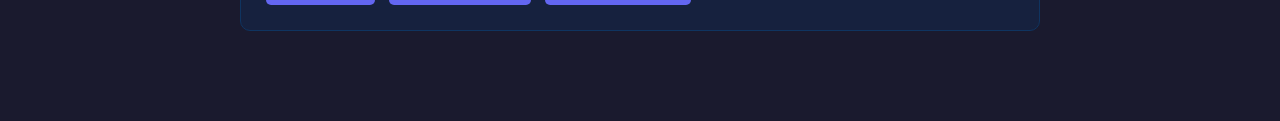
<file: crm/test.html>
<!DOCTYPE html>
<html lang="en">
<head>
    <meta charset="UTF-8">
    <meta name="viewport" content="width=device-width, initial-scale=1.0">
    <title>System Test - LeadFlow CRM</title>
    <style>
        body {
            font-family: Arial, sans-serif;
            max-width: 800px;
            margin: 50px auto;
            padding: 20px;
            background: #1a1a2e;
            color: white;
        }
        .test-section {
            background: #16213e;
            padding: 20px;
            margin: 20px 0;
            border-radius: 10px;
            border: 1px solid #0f3460;
        }
        .test-result {
            padding: 10px;
            margin: 10px 0;
            border-radius: 5px;
        }
        .success {
            background: #10b981;
            color: white;
        }
        .error {
            background: #ef4444;
            color: white;
        }
        button {
            background: #6366f1;
            color: white;
            border: none;
            padding: 10px 20px;
            border-radius: 5px;
            cursor: pointer;
            margin: 5px;
        }
        button:hover {
            background: #4f46e5;
        }
    </style>
</head>
<body>
    <h1>🔧 LeadFlow CRM System Test</h1>
    
    <div class="test-section">
        <h2>1. Database Connection</h2>
        <button onclick="testDatabase()">Test Database</button>
        <div id="db-result"></div>
    </div>

    <div class="test-section">
        <h2>2. Authentication System</h2>
        <button onclick="testAuth()">Test Auth</button>
        <div id="auth-result"></div>
    </div>

    <div class="test-section">
        <h2>3. Integrations Table</h2>
        <button onclick="testIntegrations()">Test Integrations</button>
        <div id="integrations-result"></div>
    </div>

    <div class="test-section">
        <h2>4. Create Test Integration</h2>
        <button onclick="createTestIntegration()">Create Test Integration</button>
        <div id="integration-result"></div>
    </div>

    <div class="test-section">
        <h2>5. Test Webhook</h2>
        <p>First create an integration above, then test the webhook:</p>
        <button onclick="testWebhook()" id="test-webhook-btn" disabled>Test Webhook (Create Integration First)</button>
        <div id="webhook-result"></div>
    </div>

    <div class="test-section">
        <h2>6. Test Facebook Lead Ads 📱</h2>
        <p>Test with Facebook Lead Ads payload format:</p>
        <button onclick="createFacebookIntegration()">Create Facebook Integration</button>
        <button onclick="testFacebookWebhook()" id="test-facebook-btn" disabled>Test Facebook Lead</button>
        <div id="facebook-result"></div>
    </div>

    <div class="test-section">
        <h2>7. Test Google Ads 🔍</h2>
        <p>Test with Google Ads payload format:</p>
        <button onclick="createGoogleIntegration()">Create Google Ads Integration</button>
        <button onclick="testGoogleWebhook()" id="test-google-btn" disabled>Test Google Lead</button>
        <div id="google-result"></div>
    </div>

    <div class="test-section">
        <h2>Quick Links</h2>
        <button onclick="window.location.href='login.html'">Go to Login</button>
        <button onclick="window.location.href='index.html'">Go to Dashboard</button>
        <button onclick="window.location.href='integrations.html'">Go to Integrations</button>
    </div>

    <script>
        async function testDatabase() {
            const result = document.getElementById('db-result');
            try {
                const response = await fetch('api/auth.php?action=check');
                const data = await response.json();
                result.innerHTML = `<div class="test-result success">✅ Database Connected</div>`;
            } catch (error) {
                result.innerHTML = `<div class="test-result error">❌ Database Error: ${error.message}</div>`;
            }
        }

        async function testAuth() {
            const result = document.getElementById('auth-result');
            try {
                const response = await fetch('api/auth.php?action=check');
                const data = await response.json();
                
                if (data.authenticated) {
                    result.innerHTML = `
                        <div class="test-result success">
                            ✅ Logged in as: ${data.user.name} (${data.user.role})
                        </div>
                    `;
                } else {
                    result.innerHTML = `
                        <div class="test-result error">
                            ❌ Not logged in. <a href="login.html" style="color: white;">Go to Login</a>
                        </div>
                    `;
                }
            } catch (error) {
                result.innerHTML = `<div class="test-result error">❌ Auth Error: ${error.message}</div>`;
            }
        }

        async function testIntegrations() {
            const result = document.getElementById('integrations-result');
            try {
                const response = await fetch('api/integrations.php');
                
                if (response.status === 401) {
                    result.innerHTML = `
                        <div class="test-result error">
                            ❌ Not logged in. Please <a href="login.html" style="color: white;">login as admin</a> first.
                        </div>
                    `;
                    return;
                }
                
                const data = await response.json();
                
                if (data.success) {
                    result.innerHTML = `
                        <div class="test-result success">
                            ✅ Integrations API Working<br>
                            Found ${data.integrations.length} integration(s)
                        </div>
                    `;
                } else {
                    result.innerHTML = `<div class="test-result error">❌ ${data.error}</div>`;
                }
            } catch (error) {
                result.innerHTML = `<div class="test-result error">❌ Error: ${error.message}</div>`;
            }
        }

        let currentToken = null;

        async function createTestIntegration() {
            const result = document.getElementById('integration-result');
            try {
                const response = await fetch('api/integrations.php', {
                    method: 'POST',
                    headers: { 'Content-Type': 'application/json' },
                    body: JSON.stringify({
                        name: 'Test Integration ' + new Date().toLocaleTimeString(),
                        platform: 'custom'
                    })
                });

                if (response.status === 401) {
                    result.innerHTML = `
                        <div class="test-result error">
                            ❌ Not logged in. Please <a href="login.html" style="color: white;">login as admin</a> first.
                        </div>
                    `;
                    return;
                }

                const data = await response.json();

                if (data.success) {
                    currentToken = data.integration.webhook_token;
                    const webhookUrl = window.location.origin + '/crm/api/webhook.php?token=' + currentToken;
                    
                    result.innerHTML = `
                        <div class="test-result success">
                            ✅ Integration Created!<br><br>
                            <strong>Webhook URL:</strong><br>
                            <input type="text" value="${webhookUrl}" readonly 
                                style="width: 100%; padding: 10px; margin: 10px 0; background: #1a1a2e; color: white; border: 1px solid #0f3460; border-radius: 5px;">
                            <button onclick="copyToClipboard('${webhookUrl}')">📋 Copy URL</button>
                            <br><br>
                            <strong>Token:</strong> <code style="background: #1a1a2e; padding: 5px; border-radius: 3px;">${currentToken}</code>
                        </div>
                    `;
                    
                    document.getElementById('test-webhook-btn').disabled = false;
                } else {
                    result.innerHTML = `<div class="test-result error">❌ ${data.error}</div>`;
                }
            } catch (error) {
                result.innerHTML = `<div class="test-result error">❌ Error: ${error.message}</div>`;
            }
        }

        async function testWebhook() {
            const result = document.getElementById('webhook-result');
            
            if (!currentToken) {
                result.innerHTML = `<div class="test-result error">❌ Please create an integration first!</div>`;
                return;
            }

            try {
                const testPayload = {
                    name: 'Test Lead from Webhook',
                    email: 'test@example.com',
                    phone: '555-0123'
                };

                const response = await fetch(`api/webhook.php?token=${currentToken}`, {
                    method: 'POST',
                    headers: { 'Content-Type': 'application/json' },
                    body: JSON.stringify(testPayload)
                });

                const data = await response.json();

                if (data.success) {
                    result.innerHTML = `
                        <div class="test-result success">
                            ✅ Webhook Test Successful!<br>
                            Lead created with ID: ${data.lead_id}<br><br>
                            <a href="index.html" style="color: white;">View in Dashboard</a>
                        </div>
                    `;
                } else {
                    result.innerHTML = `<div class="test-result error">❌ ${data.error}</div>`;
                }
            } catch (error) {
                result.innerHTML = `<div class="test-result error">❌ Error: ${error.message}</div>`;
            }
        }

        function copyToClipboard(text) {
            navigator.clipboard.writeText(text).then(() => {
                alert('✅ Webhook URL copied to clipboard!');
            });
        }

        // Facebook Lead Ads Testing
        let facebookToken = null;

        async function createFacebookIntegration() {
            const result = document.getElementById('facebook-result');
            try {
                const response = await fetch('api/integrations.php', {
                    method: 'POST',
                    headers: { 'Content-Type': 'application/json' },
                    body: JSON.stringify({
                        name: 'Facebook Lead Ads ' + new Date().toLocaleTimeString(),
                        platform: 'facebook'
                    })
                });

                if (response.status === 401) {
                    result.innerHTML = `<div class="test-result error">❌ Please <a href="login.html" style="color: white;">login as admin</a> first.</div>`;
                    return;
                }

                const data = await response.json();

                if (data.success) {
                    facebookToken = data.integration.webhook_token;
                    const webhookUrl = window.location.origin + '/crm/api/webhook.php?token=' + facebookToken;
                    
                    result.innerHTML = `
                        <div class="test-result success">
                            ✅ Facebook Integration Created!<br><br>
                            <strong>Webhook URL:</strong><br>
                            <input type="text" value="${webhookUrl}" readonly 
                                style="width: 100%; padding: 10px; margin: 10px 0; background: #1a1a2e; color: white; border: 1px solid #0f3460; border-radius: 5px;">
                            <button onclick="copyToClipboard('${webhookUrl}')">📋 Copy URL</button>
                        </div>
                    `;
                    
                    document.getElementById('test-facebook-btn').disabled = false;
                } else {
                    result.innerHTML = `<div class="test-result error">❌ ${data.error}</div>`;
                }
            } catch (error) {
                result.innerHTML = `<div class="test-result error">❌ Error: ${error.message}</div>`;
            }
        }

        async function testFacebookWebhook() {
            const result = document.getElementById('facebook-result');
            
            if (!facebookToken) {
                result.innerHTML = `<div class="test-result error">❌ Please create Facebook integration first!</div>`;
                return;
            }

            try {
                // Facebook Lead Ads format
                const facebookPayload = {
                    field_data: [
                        { name: "full_name", values: ["Sarah Johnson"] },
                        { name: "email", values: ["sarah@example.com"] },
                        { name: "phone_number", values: ["555-FACEBOOK"] }
                    ]
                };

                const response = await fetch(`api/webhook.php?token=${facebookToken}`, {
                    method: 'POST',
                    headers: { 'Content-Type': 'application/json' },
                    body: JSON.stringify(facebookPayload)
                });

                const data = await response.json();

                if (data.success) {
                    result.innerHTML = `
                        <div class="test-result success">
                            ✅ Facebook Lead Created!<br>
                            Lead ID: ${data.lead_id}<br>
                            Name: Sarah Johnson<br>
                            Source: facebook<br><br>
                            <a href="index.html" style="color: white;">View in Dashboard</a>
                        </div>
                    `;
                } else {
                    result.innerHTML = `<div class="test-result error">❌ ${data.error}</div>`;
                }
            } catch (error) {
                result.innerHTML = `<div class="test-result error">❌ Error: ${error.message}</div>`;
            }
        }

        // Google Ads Testing
        let googleToken = null;

        async function createGoogleIntegration() {
            const result = document.getElementById('google-result');
            try {
                const response = await fetch('api/integrations.php', {
                    method: 'POST',
                    headers: { 'Content-Type': 'application/json' },
                    body: JSON.stringify({
                        name: 'Google Ads ' + new Date().toLocaleTimeString(),
                        platform: 'google_ads'
                    })
                });

                if (response.status === 401) {
                    result.innerHTML = `<div class="test-result error">❌ Please <a href="login.html" style="color: white;">login as admin</a> first.</div>`;
                    return;
                }

                const data = await response.json();

                if (data.success) {
                    googleToken = data.integration.webhook_token;
                    const webhookUrl = window.location.origin + '/crm/api/webhook.php?token=' + googleToken;
                    
                    result.innerHTML = `
                        <div class="test-result success">
                            ✅ Google Ads Integration Created!<br><br>
                            <strong>Webhook URL:</strong><br>
                            <input type="text" value="${webhookUrl}" readonly 
                                style="width: 100%; padding: 10px; margin: 10px 0; background: #1a1a2e; color: white; border: 1px solid #0f3460; border-radius: 5px;">
                            <button onclick="copyToClipboard('${webhookUrl}')">📋 Copy URL</button>
                        </div>
                    `;
                    
                    document.getElementById('test-google-btn').disabled = false;
                } else {
                    result.innerHTML = `<div class="test-result error">❌ ${data.error}</div>`;
                }
            } catch (error) {
                result.innerHTML = `<div class="test-result error">❌ Error: ${error.message}</div>`;
            }
        }

        async function testGoogleWebhook() {
            const result = document.getElementById('google-result');
            
            if (!googleToken) {
                result.innerHTML = `<div class="test-result error">❌ Please create Google Ads integration first!</div>`;
                return;
            }

            try {
                // Google Ads format
                const googlePayload = {
                    form_data: [
                        { key: "full_name", value: "Mike Anderson" },
                        { key: "email", value: "mike@example.com" },
                        { key: "phone", value: "555-GOOGLE" }
                    ]
                };

                const response = await fetch(`api/webhook.php?token=${googleToken}`, {
                    method: 'POST',
                    headers: { 'Content-Type': 'application/json' },
                    body: JSON.stringify(googlePayload)
                });

                const data = await response.json();

                if (data.success) {
                    result.innerHTML = `
                        <div class="test-result success">
                            ✅ Google Ads Lead Created!<br>
                            Lead ID: ${data.lead_id}<br>
                            Name: Mike Anderson<br>
                            Source: google_ads<br><br>
                            <a href="index.html" style="color: white;">View in Dashboard</a>
                        </div>
                    `;
                } else {
                    result.innerHTML = `<div class="test-result error">❌ ${data.error}</div>`;
                }
            } catch (error) {
                result.innerHTML = `<div class="test-result error">❌ Error: ${error.message}</div>`;
            }
        }
    </script>
</body>
</html>
</file>
<file: crm/assets/css/style.css>
:root {
  --primary-color: #6366f1;
  --primary-hover: #4f46e5;
  --bg-dark: #0f172a;
  --bg-card: #1e293b;
  --text-main: #f8fafc;
  --text-muted: #94a3b8;
  --border-color: #334155;
  --success: #10b981;
  --warning: #f59e0b;
  --danger: #ef4444;
  --glass-bg: rgba(30, 41, 59, 0.7);
  --glass-border: rgba(255, 255, 255, 0.1);
}

* {
  margin: 0;
  padding: 0;
  box-sizing: border-box;
}

body {
  font-family: "Outfit", sans-serif;
  background-color: var(--bg-dark);
  color: var(--text-main);
  height: 100vh;
  overflow: hidden;
}

.app-container {
  display: flex;
  height: 100%;
}

/* Sidebar */
.sidebar {
  width: 260px;
  background-color: var(--bg-card);
  border-right: 1px solid var(--border-color);
  display: flex;
  flex-direction: column;
  padding: 1.5rem;
}

.logo {
  display: flex;
  align-items: center;
  gap: 0.75rem;
  font-size: 1.5rem;
  font-weight: 700;
  color: var(--primary-color);
  margin-bottom: 2.5rem;
}

.nav-menu {
  display: flex;
  flex-direction: column;
  gap: 0.5rem;
  flex: 1;
}

.nav-item {
  display: flex;
  align-items: center;
  gap: 0.75rem;
  padding: 0.75rem 1rem;
  border-radius: 0.5rem;
  color: var(--text-muted);
  text-decoration: none;
  transition: all 0.3s ease;
}

.nav-item:hover,
.nav-item.active {
  background-color: rgba(99, 102, 241, 0.1);
  color: var(--primary-color);
}

.user-profile {
  display: flex;
  align-items: center;
  gap: 0.75rem;
  padding-top: 1rem;
  border-top: 1px solid var(--border-color);
}

.avatar {
  width: 40px;
  height: 40px;
  background-color: var(--primary-color);
  border-radius: 50%;
  display: flex;
  align-items: center;
  justify-content: center;
  font-weight: 600;
}

.info {
  display: flex;
  flex-direction: column;
}

.info .name {
  font-weight: 500;
  font-size: 0.9rem;
}

.info .role {
  font-size: 0.8rem;
  color: var(--text-muted);
}

/* Main Content */
.main-content {
  flex: 1;
  display: flex;
  flex-direction: column;
  overflow: hidden;
  background: radial-gradient(
    circle at top right,
    #1e1b4b 0%,
    var(--bg-dark) 40%
  );
}

.top-header {
  padding: 1.5rem 2rem;
  display: flex;
  justify-content: space-between;
  align-items: center;
}

.top-header h1 {
  font-size: 1.75rem;
  font-weight: 600;
}

.btn-primary {
  background-color: var(--primary-color);
  color: white;
  border: none;
  padding: 0.6rem 1.2rem;
  border-radius: 0.5rem;
  cursor: pointer;
  font-family: inherit;
  font-weight: 500;
  display: flex;
  align-items: center;
  gap: 0.5rem;
  transition: background-color 0.2s;
}

.btn-primary:hover {
  background-color: var(--primary-hover);
}

.btn-secondary {
  background-color: transparent;
  color: var(--text-muted);
  border: 1px solid var(--border-color);
  padding: 0.6rem 1.2rem;
  border-radius: 0.5rem;
  cursor: pointer;
  font-family: inherit;
  font-weight: 500;
  transition: all 0.2s;
}

.btn-secondary:hover {
  border-color: var(--text-main);
  color: var(--text-main);
}

.view-container {
  flex: 1;
  padding: 0 2rem 2rem;
  overflow-y: auto;
}

/* Dashboard Grid */
.dashboard-grid {
  display: grid;
  grid-template-columns: repeat(auto-fit, minmax(240px, 1fr));
  gap: 1.5rem;
  margin-bottom: 2rem;
}

.stat-card {
  background-color: var(--glass-bg);
  border: 1px solid var(--glass-border);
  padding: 1.5rem;
  border-radius: 1rem;
  backdrop-filter: blur(10px);
}

.stat-card h3 {
  color: var(--text-muted);
  font-size: 0.9rem;
  font-weight: 500;
  margin-bottom: 0.5rem;
}

.stat-card .value {
  font-size: 2rem;
  font-weight: 700;
}

/* Tables */
.table-container {
  background-color: var(--glass-bg);
  border: 1px solid var(--glass-border);
  border-radius: 1rem;
  overflow: hidden;
  backdrop-filter: blur(10px);
}

table {
  width: 100%;
  border-collapse: collapse;
}

th,
td {
  padding: 1rem 1.5rem;
  text-align: left;
  border-bottom: 1px solid var(--border-color);
}

th {
  background-color: rgba(0, 0, 0, 0.2);
  color: var(--text-muted);
  font-weight: 500;
  font-size: 0.9rem;
}

tr:last-child td {
  border-bottom: none;
}

tr:hover td {
  background-color: rgba(255, 255, 255, 0.02);
}

/* Status Badges */
.status-badge {
  padding: 0.25rem 0.75rem;
  border-radius: 2rem;
  font-size: 0.8rem;
  font-weight: 500;
}

.status-New {
  background-color: rgba(59, 130, 246, 0.2);
  color: #60a5fa;
}
.status-Contacted {
  background-color: rgba(245, 158, 11, 0.2);
  color: #fbbf24;
}
.status-Interested {
  background-color: rgba(16, 185, 129, 0.2);
  color: #34d399;
}
.status-Qualified {
  background-color: rgba(139, 92, 246, 0.2);
  color: #a78bfa;
}
.status-Lost {
  background-color: rgba(239, 68, 68, 0.2);
  color: #f87171;
}
.status-Converted {
  background-color: rgba(236, 72, 153, 0.2);
  color: #f472b6;
}

/* Action Buttons */
.action-btn {
  background: none;
  border: none;
  color: var(--text-muted);
  cursor: pointer;
  padding: 0.4rem;
  border-radius: 0.3rem;
  transition: color 0.2s;
}

.action-btn:hover {
  color: var(--text-main);
  background-color: rgba(255, 255, 255, 0.1);
}

/* Modals */
.modal-overlay {
  position: fixed;
  top: 0;
  left: 0;
  width: 100%;
  height: 100%;
  background-color: rgba(0, 0, 0, 0.7);
  display: flex;
  align-items: center;
  justify-content: center;
  z-index: 1000;
  opacity: 1;
  transition: opacity 0.3s;
}

.modal-overlay.hidden {
  opacity: 0;
  pointer-events: none;
}

.modal {
  background-color: var(--bg-card);
  border: 1px solid var(--border-color);
  border-radius: 1rem;
  width: 100%;
  max-width: 500px;
  box-shadow: 0 20px 25px -5px rgba(0, 0, 0, 0.1),
    0 10px 10px -5px rgba(0, 0, 0, 0.04);
  transform: scale(1);
  transition: transform 0.3s;
}

.modal-overlay.hidden .modal {
  transform: scale(0.95);
}

.modal-header {
  padding: 1.5rem;
  border-bottom: 1px solid var(--border-color);
  display: flex;
  justify-content: space-between;
  align-items: center;
}

.modal-body {
  padding: 1.5rem;
}

.close-modal {
  background: none;
  border: none;
  color: var(--text-muted);
  cursor: pointer;
  font-size: 1.2rem;
}

.form-group {
  margin-bottom: 1.25rem;
}

.form-group label {
  display: block;
  margin-bottom: 0.5rem;
  color: var(--text-muted);
  font-size: 0.9rem;
}

.form-group input,
.form-group select,
.form-group textarea {
  width: 100%;
  padding: 0.75rem;
  background-color: rgba(0, 0, 0, 0.2);
  border: 1px solid var(--border-color);
  border-radius: 0.5rem;
  color: var(--text-main);
  font-family: inherit;
}

.form-group input:focus,
.form-group select:focus,
.form-group textarea:focus {
  outline: none;
  border-color: var(--primary-color);
}

.form-actions {
  display: flex;
  justify-content: flex-end;
  gap: 1rem;
  margin-top: 2rem;
}

/* Kanban Board */
.kanban-board {
  display: flex;
  gap: 1.5rem;
  height: calc(100vh - 200px);
  overflow-x: auto;
  padding-bottom: 1rem;
}

.kanban-column {
  flex: 1;
  min-width: 300px;
  background-color: var(--glass-bg);
  border: 1px solid var(--glass-border);
  border-radius: 1rem;
  padding: 1rem;
  display: flex;
  flex-direction: column;
  backdrop-filter: blur(10px);
}

.kanban-column-header {
  display: flex;
  justify-content: space-between;
  align-items: center;
  margin-bottom: 1rem;
  padding-bottom: 0.75rem;
  border-bottom: 1px solid var(--border-color);
}

.kanban-column-title {
  font-weight: 600;
  font-size: 1rem;
}

.kanban-column-count {
  background-color: rgba(255, 255, 255, 0.1);
  padding: 0.25rem 0.5rem;
  border-radius: 0.5rem;
  font-size: 0.85rem;
  color: var(--text-muted);
}

.kanban-cards {
  flex: 1;
  overflow-y: auto;
  display: flex;
  flex-direction: column;
  gap: 0.75rem;
}

.kanban-card {
  background-color: rgba(0, 0, 0, 0.3);
  border: 1px solid var(--border-color);
  border-radius: 0.75rem;
  padding: 1rem;
  cursor: grab;
  transition: all 0.2s;
}

.kanban-card:hover {
  border-color: var(--primary-color);
  transform: translateY(-2px);
  box-shadow: 0 4px 6px rgba(0, 0, 0, 0.2);
}

.kanban-card.dragging {
  opacity: 0.5;
  cursor: grabbing;
}

.kanban-card-name {
  font-weight: 600;
  margin-bottom: 0.5rem;
  color: var(--text-main);
}

.kanban-card-info {
  display: flex;
  flex-direction: column;
  gap: 0.25rem;
  font-size: 0.85rem;
  color: var(--text-muted);
}

.kanban-card-phone {
  display: flex;
  align-items: center;
  gap: 0.5rem;
}

.kanban-card-source {
  display: inline-block;
  margin-top: 0.5rem;
  padding: 0.25rem 0.5rem;
  background-color: rgba(99, 102, 241, 0.2);
  color: var(--primary-color);
  border-radius: 0.25rem;
  font-size: 0.75rem;
}

.kanban-column.drag-over {
  background-color: rgba(99, 102, 241, 0.1);
  border-color: var(--primary-color);
}

.card {
  background-color: var(--glass-bg);
  border: 1px solid var(--glass-border);
  border-radius: 1rem;
  backdrop-filter: blur(10px);
}

.section-header {
  margin-bottom: 1rem;
}

.section-header h2 {
  font-size: 1.25rem;
  font-weight: 600;
}
</file>
